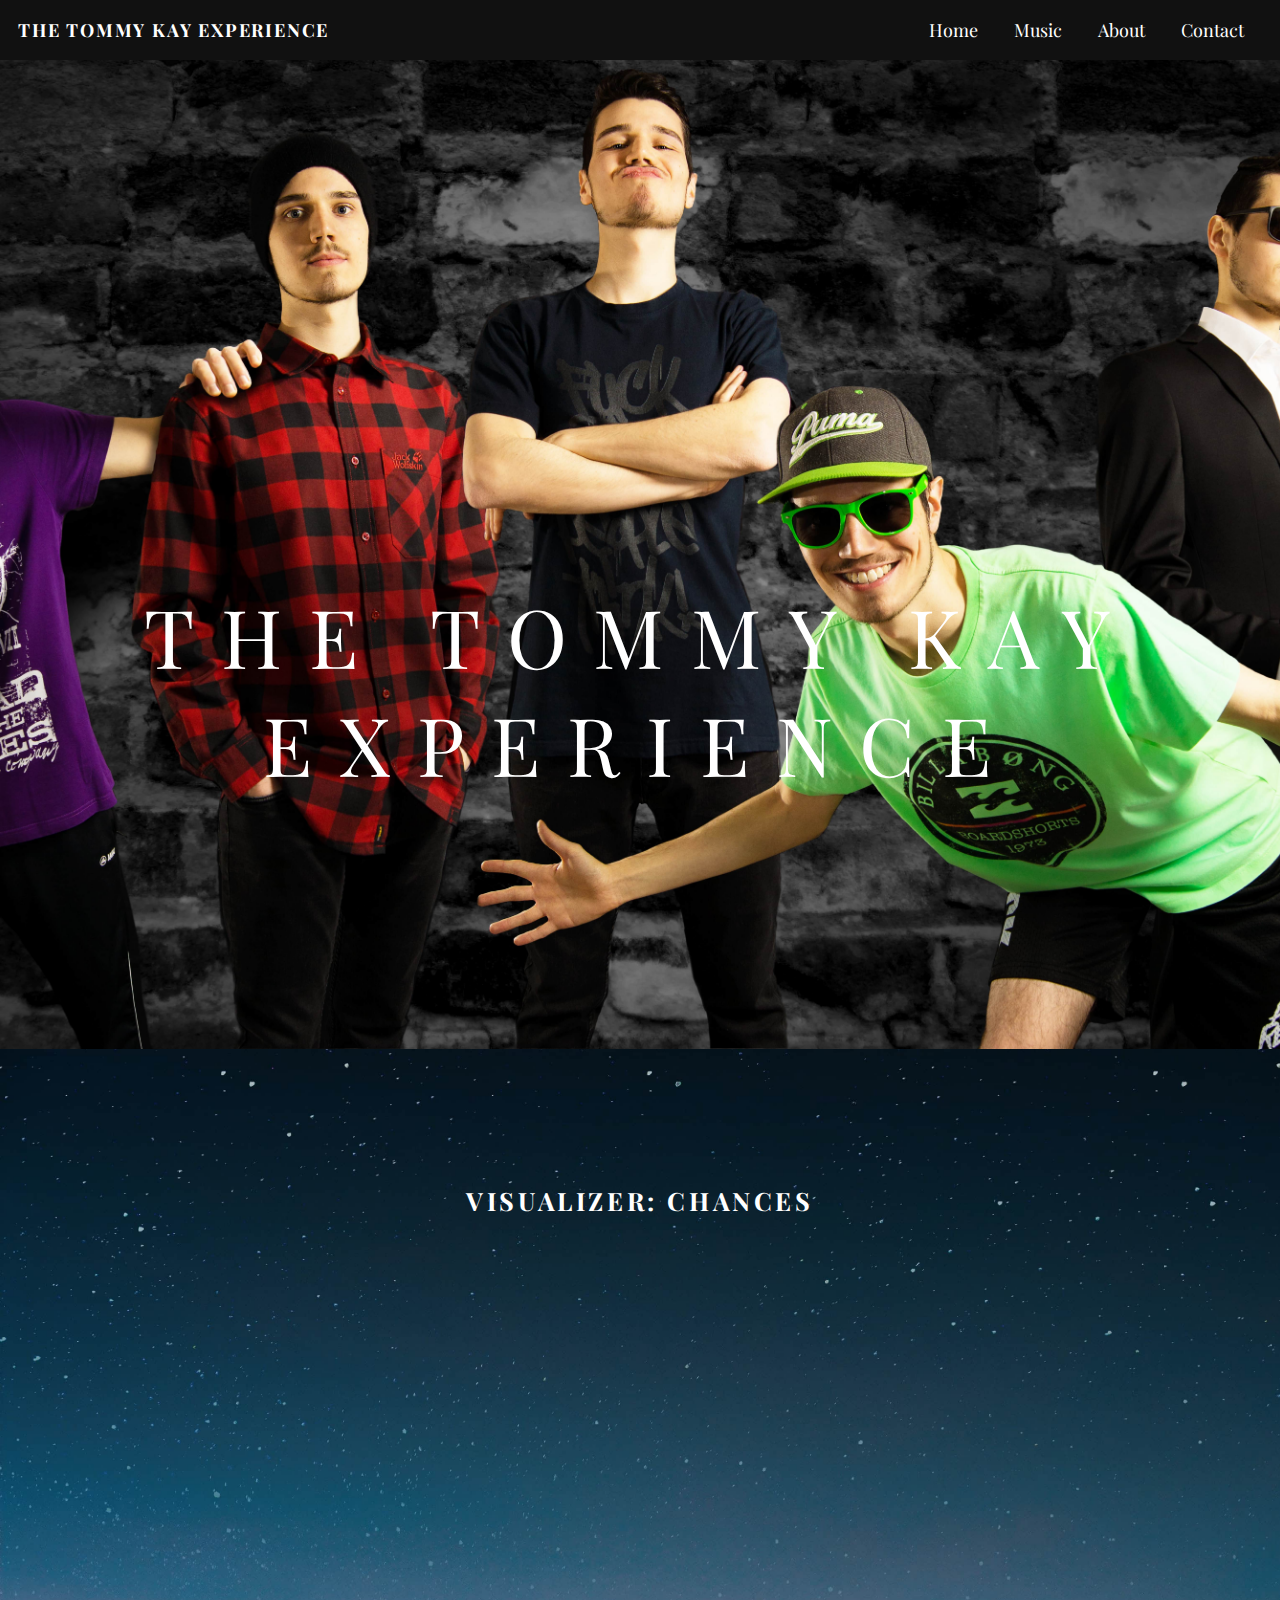
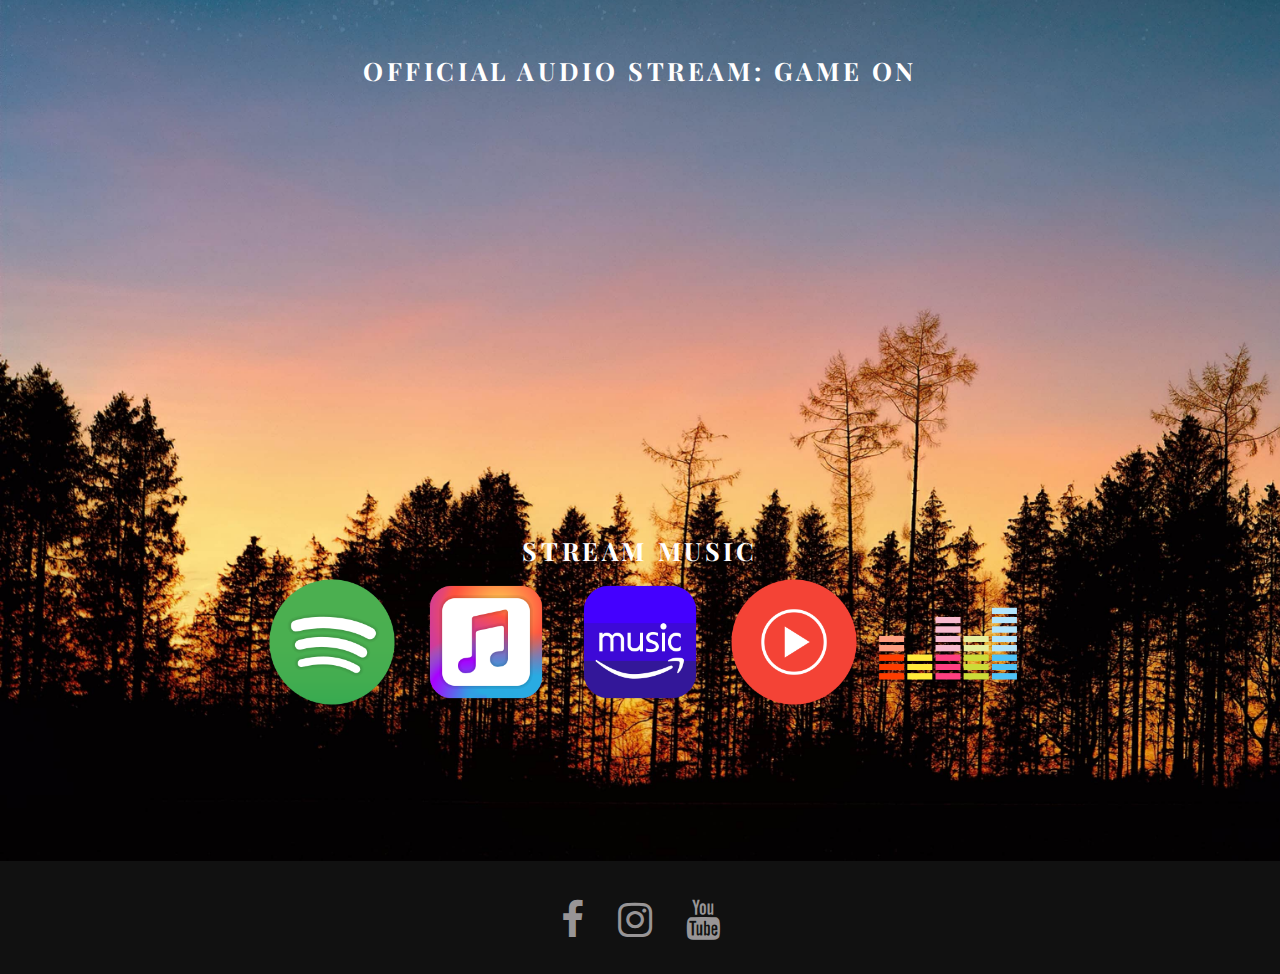
<file: index.html>
<!DOCTYPE html>
<html lang="en">
<head>
    <meta charset="UTF-8">
    <meta name="viewport" content="width=device-width, initial-scale=1.0">
    <meta http-equiv="X-UA-Compatible" content="ie=edge">
    <title>The Tommy Kay Experience</title>
    <link rel="stylesheet" href="css/main.css">
    <link rel="stylesheet" href="https://stackpath.bootstrapcdn.com/font-awesome/4.7.0/css/font-awesome.min.css">

    <!-- Include the differnt favicon types -->
    <link rel="apple-touch-icon" sizes="57x57" href="/apple-icon-57x57.png">
    <link rel="apple-touch-icon" sizes="60x60" href="/apple-icon-60x60.png">
    <link rel="apple-touch-icon" sizes="72x72" href="/apple-icon-72x72.png">
    <link rel="apple-touch-icon" sizes="76x76" href="/apple-icon-76x76.png">
    <link rel="apple-touch-icon" sizes="114x114" href="/apple-icon-114x114.png">
    <link rel="apple-touch-icon" sizes="120x120" href="/apple-icon-120x120.png">
    <link rel="apple-touch-icon" sizes="144x144" href="/apple-icon-144x144.png">
    <link rel="apple-touch-icon" sizes="152x152" href="/apple-icon-152x152.png">
    <link rel="apple-touch-icon" sizes="180x180" href="/apple-icon-180x180.png">
    <link rel="icon" type="image/png" sizes="192x192"  href="/android-icon-192x192.png">
    <link rel="icon" type="image/png" sizes="32x32" href="/favicon-32x32.png">
    <link rel="icon" type="image/png" sizes="96x96" href="/favicon-96x96.png">
    <link rel="icon" type="image/png" sizes="16x16" href="/favicon-16x16.png">
    <link rel="manifest" href="/manifest.json">
    <meta name="msapplication-TileColor" content="#ffffff">
    <meta name="msapplication-TileImage" content="/ms-icon-144x144.png">
    <meta name="theme-color" content="#ffffff">
</head>

<body>
    
    <header>
        <a href="index.html" class=logo>The Tommy Kay Experience</a>
        <nav>
            <ul>
                <li><a href="index.html">Home</a></li>
                <li><a href="index.html#Music">Music</a></li>
                <li><a href="about.html">About</a></li>
                <li><a href="contact.html">Contact</a></li>
            </ul>
        </nav>
    </header>

    <!-- Main body -->
    <div class="wrapper">

        <!-- Welcome band photo -->
        <section class="TTC">
            <div class="inner">
                <h1>THE TOMMY KAY EXPERIENCE</h1>
    
            </div>
        </section>  

        <div class="wrapper_body">
            <!-- News -->
            <!-- YouTube embbeded music video -->

            <!--
            <section class="News">
                <h1>GREY SKIES EP OUT NOW</h1>
            </section>
            -->

            <section class="Video">
                
                <h2>VISUALIZER: CHANCES</h2>

                <div class="video-wrapper">
                    <div class="video-container">
                        <iframe width="560" height="315" src="https://www.youtube.com/embed/4e5y72zfhTk" title="YouTube video player" frameborder="0" allow="accelerometer; autoplay; clipboard-write; encrypted-media; gyroscope; picture-in-picture" allowfullscreen></iframe>
                    </div>
                </div>

            </section>

            <section class="Video">
                <h2>OFFICIAL AUDIO STREAM: GAME ON</h2>

                <div class="video-wrapper">
                    <div class="video-container">
                        <iframe width="560" height="315" src="https://www.youtube.com/embed/Lp5iFxa-p10" title="YouTube video player" frameborder="0" allow="accelerometer; autoplay; clipboard-write; encrypted-media; gyroscope; picture-in-picture" allowfullscreen></iframe>
                    </div>
                </div>

            </section>

            

            <!-- Music -->
            <section class="Music" id="Music">
                <h2>Stream Music</h2>
                
                <!-- Spotify -->
                <a href="https://open.spotify.com/artist/5yVV6dAjoYzbQgAyY9kvEG" class="logo-link" target="_blank">
                    <img src= "img/spotify.png" class="logo-link">
                </a>
                
                <!-- Apple Music -->
                <a href="https://music.apple.com/us/artist/the-tommy-kay-experience/1558465132" class="logo-link" target="_blank">
                    <img src= "img/apple-music.png" class="logo-link">
                </a>

                <!-- Amazon Music -->
                <a href="https://music.amazon.de/artists/B08Z1SH75J/the-tommy-kay-experience" class="logo-link" target="_blank">
                    <img src= "img/amazon-music.png" class="logo-link">
                </a>

                <!-- YouTube Music -->
                <a href="https://music.youtube.com/channel/UCCDEUKT7vREWu_KMLJdjyUg" class="logo-link" target="_blank">
                    <img src= "img/youtube-music.png" class="logo-link">
                </a>

                <!-- Deezer -->
                <a href="https://www.deezer.com/de/artist/126631262" class="logo-link" target="_blank">
                    <img src= "img/deezer.png" class="logo-link">
                </a>

            </section>

            <!-- Merch Store -->
            <!--
            <section class="Shop">
                <h2>Merch Store</h2>

                <a href="https://turnthecourse.bigcartel.com/" target="_blank">
                    <i class="shop_button">Visit Shop</i>
                </a> 

            </section>
            -->
        </div>

    </div>

    <!-- Footer with socials -->
    <footer>
            <a href="https://www.facebook.com/TheTommyKayExperience" target="_blank">
                <i class="fa fa-facebook" aria-hidden="true">
                </i>
            </a>
            <a href="https://www.instagram.com/the_tommy_kay_experience/" target="_blank">
                <i class="fa fa-instagram" aria-hidden="true">
                </i>
            </a>
            <a href="https://www.youtube.com/channel/UCCDEUKT7vREWu_KMLJdjyUg" target="_blank">
                <i class="fa fa-youtube" aria-hidden="true">
                </i>
            </a>
    </footer>

</body>
</html>
</file>
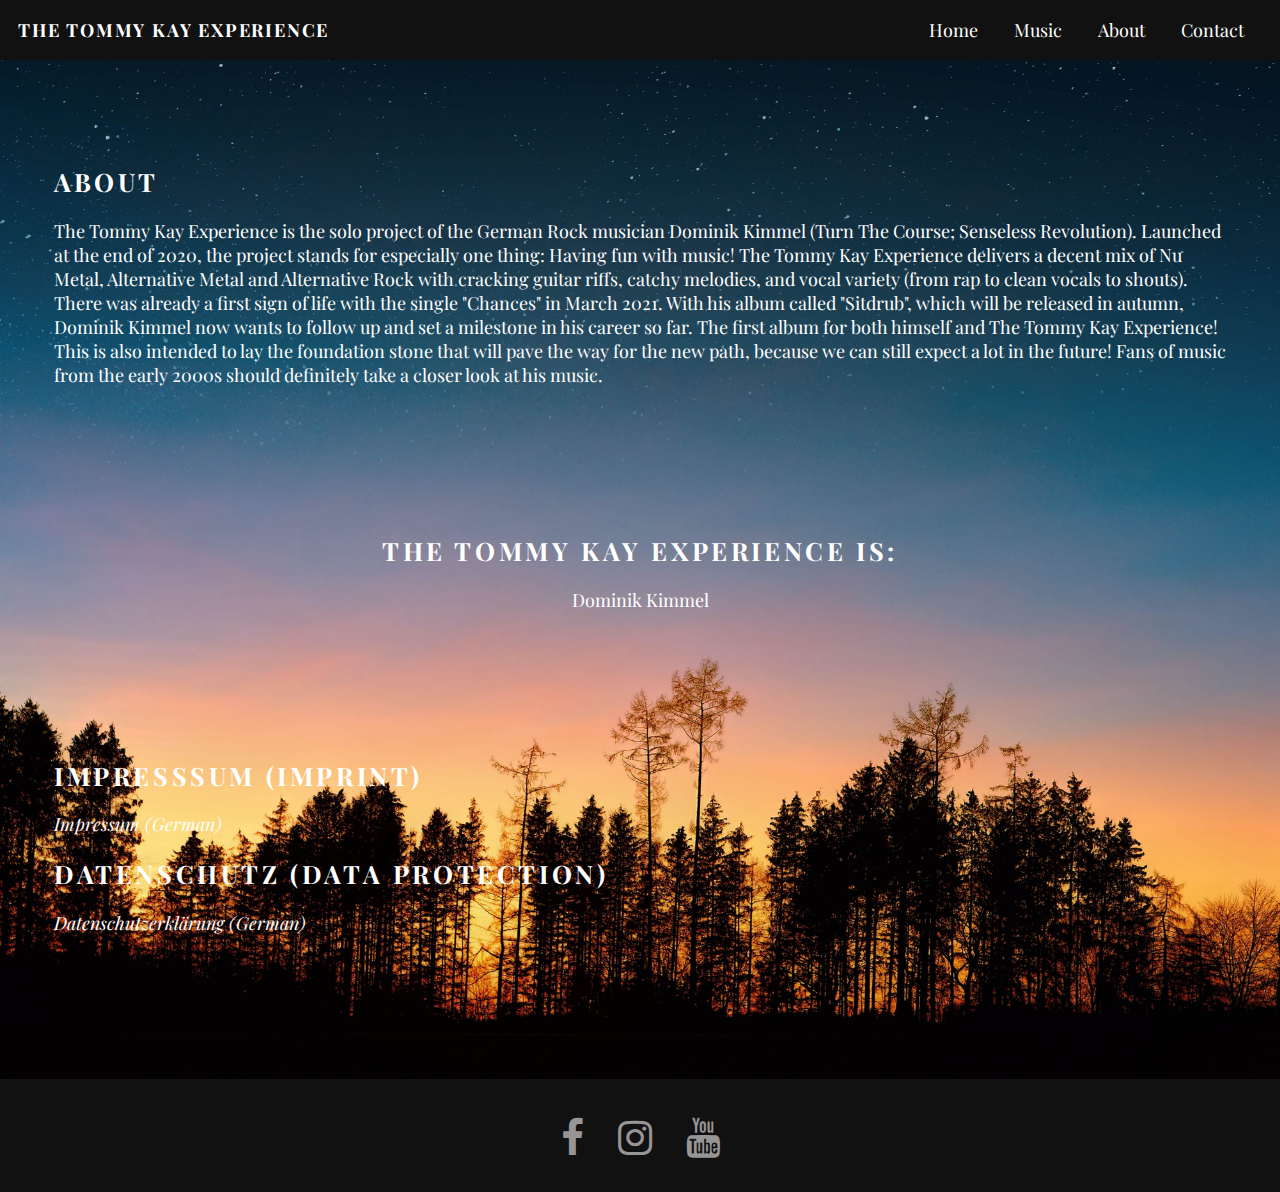
<file: about.html>
<!DOCTYPE html>
<html lang="en">
<head>
    <meta charset="UTF-8">
    <meta name="viewport" content="width=device-width, initial-scale=1.0">
    <meta http-equiv="X-UA-Compatible" content="ie=edge">
    <title>The Tommy Kay Experience</title>
    <link rel="stylesheet" href="css/main.css">
    <link rel="stylesheet" href="https://stackpath.bootstrapcdn.com/font-awesome/4.7.0/css/font-awesome.min.css">

    <!-- Include the differnt favicon types -->
    <link rel="apple-touch-icon" sizes="57x57" href="/apple-icon-57x57.png">
    <link rel="apple-touch-icon" sizes="60x60" href="/apple-icon-60x60.png">
    <link rel="apple-touch-icon" sizes="72x72" href="/apple-icon-72x72.png">
    <link rel="apple-touch-icon" sizes="76x76" href="/apple-icon-76x76.png">
    <link rel="apple-touch-icon" sizes="114x114" href="/apple-icon-114x114.png">
    <link rel="apple-touch-icon" sizes="120x120" href="/apple-icon-120x120.png">
    <link rel="apple-touch-icon" sizes="144x144" href="/apple-icon-144x144.png">
    <link rel="apple-touch-icon" sizes="152x152" href="/apple-icon-152x152.png">
    <link rel="apple-touch-icon" sizes="180x180" href="/apple-icon-180x180.png">
    <link rel="icon" type="image/png" sizes="192x192"  href="/android-icon-192x192.png">
    <link rel="icon" type="image/png" sizes="32x32" href="/favicon-32x32.png">
    <link rel="icon" type="image/png" sizes="96x96" href="/favicon-96x96.png">
    <link rel="icon" type="image/png" sizes="16x16" href="/favicon-16x16.png">
    <link rel="manifest" href="/manifest.json">
    <meta name="msapplication-TileColor" content="#ffffff">
    <meta name="msapplication-TileImage" content="/ms-icon-144x144.png">
    <meta name="theme-color" content="#ffffff">
</head>

<body>
    
    <header>
        <a href="index.html" class=logo>The Tommy Kay Experience</a>
        <nav>
            <ul>
                <li><a href="index.html">Home</a></li>
                <li><a href="index.html#Music">Music</a></li>
                <li><a href="about.html">About</a></li>
                <li><a href="contact.html">Contact</a></li>
            </ul>
        </nav>
    </header>

    <div class="wrapper_about">
        <section class="describtion">
            <h2>About</h2>

            <p>
                The Tommy Kay Experience is the solo project of the German Rock musician Dominik Kimmel (Turn The Course; Senseless Revolution). Launched at the end of 2020, the project stands for especially one thing: Having fun with music! The Tommy Kay Experience delivers a decent mix of Nu Metal, Alternative Metal and Alternative Rock with cracking guitar riffs, catchy melodies, and vocal variety (from rap to clean vocals to shouts). There was already a first sign of life with the single "Chances" in March 2021. With his album called "Sitdrub", which will be released in autumn, Dominik Kimmel now wants to follow up and set a milestone in his career so far. The first album for both himself and The Tommy Kay Experience! This is also intended to lay the foundation stone that will pave the way for the new path, because we can still expect a lot in the future! Fans of music from the early 2000s should definitely take a closer look at his music.
            </p>
        
        </section>

        <section class="Members">
            <h2>The Tommy Kay Experience is:</h2>
            <p>Dominik Kimmel</p>
            
        </section>
        
        <section class="Impressum">
            <h2>Impresssum (imprint)</h2>

            <a href="impressum.html">
                <i class="shop_button">Impressum (German)</i>
            </a>

            <h2>Datenschutz (data protection)</h2>

            <a href="datenschutz.html">
                <i class="shop_button">Datenschutzerklärung (German)</i>
            </a>

        </section>
    </div>

    <!-- Footer with socials -->
    <footer>
            <a href="https://www.facebook.com/TheTommyKayExperience" target="_blank">
                <i class="fa fa-facebook" aria-hidden="true">
                </i>
            </a>
            <a href="https://www.instagram.com/the_tommy_kay_experience/" target="_blank">
                <i class="fa fa-instagram" aria-hidden="true">
                </i>
            </a>
            <a href="https://www.youtube.com/channel/UCCDEUKT7vREWu_KMLJdjyUg" target="_blank">
                <i class="fa fa-youtube" aria-hidden="true">
                </i>
            </a>
    </footer>

</body>
</html>
</file>
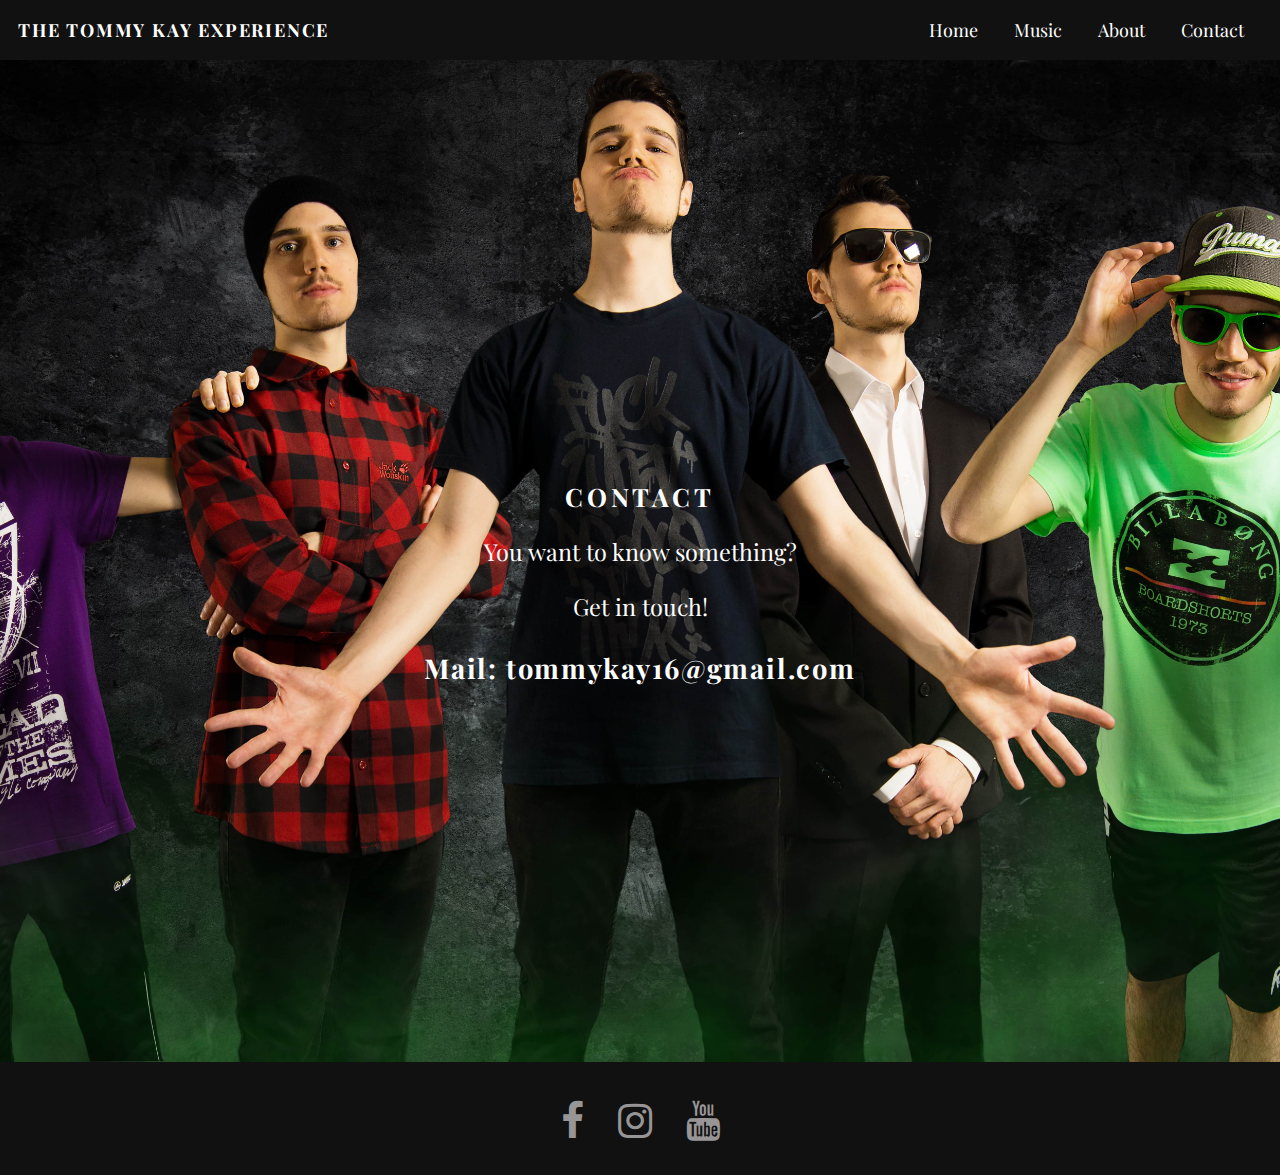
<file: contact.html>
<!DOCTYPE html>
<html lang="en">
<head>
    <meta charset="UTF-8">
    <meta name="viewport" content="width=device-width, initial-scale=1.0">
    <meta http-equiv="X-UA-Compatible" content="ie=edge">
    <title>The Tommy Kay Experience</title>
    <link rel="stylesheet" href="css/main.css">
    <link rel="stylesheet" href="https://stackpath.bootstrapcdn.com/font-awesome/4.7.0/css/font-awesome.min.css">

    <!-- Include the differnt favicon types -->
    <link rel="apple-touch-icon" sizes="57x57" href="/apple-icon-57x57.png">
    <link rel="apple-touch-icon" sizes="60x60" href="/apple-icon-60x60.png">
    <link rel="apple-touch-icon" sizes="72x72" href="/apple-icon-72x72.png">
    <link rel="apple-touch-icon" sizes="76x76" href="/apple-icon-76x76.png">
    <link rel="apple-touch-icon" sizes="114x114" href="/apple-icon-114x114.png">
    <link rel="apple-touch-icon" sizes="120x120" href="/apple-icon-120x120.png">
    <link rel="apple-touch-icon" sizes="144x144" href="/apple-icon-144x144.png">
    <link rel="apple-touch-icon" sizes="152x152" href="/apple-icon-152x152.png">
    <link rel="apple-touch-icon" sizes="180x180" href="/apple-icon-180x180.png">
    <link rel="icon" type="image/png" sizes="192x192"  href="/android-icon-192x192.png">
    <link rel="icon" type="image/png" sizes="32x32" href="/favicon-32x32.png">
    <link rel="icon" type="image/png" sizes="96x96" href="/favicon-96x96.png">
    <link rel="icon" type="image/png" sizes="16x16" href="/favicon-16x16.png">
    <link rel="manifest" href="/manifest.json">
    <meta name="msapplication-TileColor" content="#ffffff">
    <meta name="msapplication-TileImage" content="/ms-icon-144x144.png">
    <meta name="theme-color" content="#ffffff">
</head>

<body>
    
    <header>
        <a href="index.html" class=logo>The Tommy Kay Experience</a>
        <nav>
            <ul>
                <li><a href="index.html">Home</a></li>
                <li><a href="index.html#Music">Music</a></li>
                <li><a href="about.html">About</a></li>
                <li><a href="contact.html">Contact</a></li>
            </ul>
        </nav>
    </header>

    <div class="contact_wrapper"> 
        <section class="contact">
            <div class="contact_info">
                <h2>Contact</h2>

                <p>
                    You want to know something?
                </p>

                <p>
                    Get in touch!
                </p>

                <h3>Mail: tommykay16@gmail.com</h3>
            </div>
        </section>
    </div>

    <!-- Footer with socials -->
    <footer>
            <a href="https://www.facebook.com/TheTommyKayExperience" target="_blank">
                <i class="fa fa-facebook" aria-hidden="true">
                </i>
            </a>
            <a href="https://www.instagram.com/the_tommy_kay_experience/" target="_blank">
                <i class="fa fa-instagram" aria-hidden="true">
                </i>
            </a>
            <a href="https://www.youtube.com/channel/UCCDEUKT7vREWu_KMLJdjyUg" target="_blank">
                <i class="fa fa-youtube" aria-hidden="true">
                </i>
            </a>
    </footer>

</body>
</html>
</file>
<file: css/main.css>
@import url("https://fonts.googleapis.com/css?family=Playfair+Display:400,700&display=swap");
body, html {
  margin: 0;
  height: 100%;
}

body {
  height: 100%;
  font-family: 'Playfair Display';
  background: black;
}

header {
  position: absolute;
  padding: 1em;
  z-index: 20;
  display: -webkit-box;
  display: -ms-flexbox;
  display: flex;
  -webkit-box-pack: justify;
      -ms-flex-pack: justify;
          justify-content: space-between;
  width: calc(100% - 2em);
  background: #111;
}

header a {
  text-decoration: none;
  color: white;
}

header a.logo {
  font-weight: bold;
  text-transform: uppercase;
  letter-spacing: 0.1rem;
}

header nav ul {
  list-style-type: none;
  display: -webkit-box;
  display: -ms-flexbox;
  display: flex;
  -ms-flex-pack: distribute;
      justify-content: space-around;
  width: 100%;
  margin: 0;
  padding: 0;
}

header nav ul li a {
  padding: 1em;
}

/*section {
    background: black;
}*/
section.Video, section.News, section.Music, section.Shop {
  text-align: center;
}

section.Video h2, section.News h2, section.Music h2, section.Shop h2 {
  letter-spacing: 0.2rem;
}

section.TTC {
  background: url("../img/Startbild-HOME-min.jpg");
  max-width: 100%;
  height: 100vh;
  background-size: cover;
  background-repeat: no-repeat;
  background-position: center;
  margin-top: 2.3em;
  text-align: center;
}

section.TTC h1 {
  color: white;
  letter-spacing: 0.5rem;
  padding-top: 5em;
  font-family: 'Playfair Display';
  font-style: normal;
  font-weight: normal;
  font-size: 1.8rem;
}

section.TTC p {
  color: white;
  width: 70%;
  font-size: 1.2rem;
  margin-bottom: 0;
  text-align: center;
}

.wrapper_body, .wrapper_about {
  background: url("../img/Hintergrund-HOME-zweite-Seite-min.jpg");
  background-size: cover;
  padding-top: 5em;
  padding-bottom: 5em;
}

.wrapper {
  display: -ms-grid;
  display: grid;
  -ms-grid-columns: auto;
      grid-template-columns: auto;
}

.wrapper section {
  padding: 3em;
}

.wrapper section h1, .wrapper section h2 {
  text-transform: uppercase;
  margin: 0;
}

.wrapper section h1 {
  font-size: 2.0rem;
}

.wrapper section h2 {
  font-size: 1.4rem;
}

.wrapper section.Video, .wrapper section.News {
  font-size: .9rem;
  line-height: 1.6em;
  color: white;
}

.wrapper section.Video h1, .wrapper section.Video h2, .wrapper section.News h1, .wrapper section.News h2 {
  padding-bottom: 1em;
}

.wrapper section.Music {
  color: white;
}

.wrapper section.Music .logo-link img {
  width: 150px;
  vertical-align: middle;
  text-align: center;
}

.wrapper section.Music .logo-link {
  display: inline-block;
}

.wrapper section.Shop {
  color: white;
}

.wrapper section.Shop a {
  text-decoration: none;
}

.wrapper section.Shop .shop_button {
  color: white;
  margin-top: 1em;
  display: block;
  background-position: 0 .3em;
}

section.describtion, section.Impressum, section.Datenschutz, section.contact,
section.Members {
  padding: 3em;
  color: white;
}

section.describtion h1, section.describtion h2, section.Impressum h1, section.Impressum h2, section.Datenschutz h1, section.Datenschutz h2, section.contact h1, section.contact h2,
section.Members h1,
section.Members h2 {
  text-transform: uppercase;
}

section.describtion h2, section.Impressum h2, section.Datenschutz h2, section.contact h2,
section.Members h2 {
  font-size: 1.4rem;
  letter-spacing: 0.2rem;
}

section.describtion a, section.Impressum a, section.Datenschutz a, section.contact a,
section.Members a {
  text-decoration: none;
}

section.describtion .shop_button, section.Impressum .shop_button, section.Datenschutz .shop_button, section.contact .shop_button,
section.Members .shop_button {
  color: white;
  margin-top: 1em;
  display: block;
  background-position: 0 .3em;
  text-decoration: none;
}

section.Members {
  text-align: center;
}

.contact_wrapper {
  display: -ms-grid;
  display: grid;
  -ms-grid-columns: auto;
      grid-template-columns: auto;
}

section.contact {
  background: url("../img/Hintergrund-CONTACT-min.jpg");
  max-width: 100%;
  height: 100vh;
  background-size: cover;
  background-position: center;
  margin-top: 3em;
}

section.contact .contact_info {
  text-align: center;
  padding-top: 15em;
  padding-bottom: 5em;
  font-size: 1.3rem;
}

section.contact .contact_info h3 {
  letter-spacing: 0.1rem;
}

footer {
  text-align: center;
  background: #111;
  padding: 30px;
  display: block;
}

footer a {
  color: #989596;
  font-size: 40px;
  margin: 0 15px;
  display: inline-block;
  vertical-align: middle;
}

@media only screen and (min-width: 600px) {
  section.TTC h1 {
    font-size: 2.1rem;
  }
}

@media only screen and (min-width: 800px) {
  html {
    font-size: 18px;
  }
  section.TTC h1 {
    font-size: 4.5rem;
    padding-top: 6em;
    letter-spacing: 1.5rem;
  }
  h2 {
    font-size: 1.7rem;
  }
  section.Video, section.News, section.Music {
    margin-left: auto;
    margin-right: auto;
    text-align: center;
  }
  /*section.contact {
        padding-top: 17em;
        padding-bottom: 17em;
    }*/
}

@media only screen and (max-width: 800px) {
  header {
    font-size: 14px;
  }
  header a.logo {
    letter-spacing: 0.0rem;
  }
  /*
    section.TTC {
        padding-top: 13em;
        background-position: center;
    }*/
  /*
    section.contact {
        background-position: center;
    }*/
  .video-container {
    position: relative;
    padding-bottom: 56.25%;
    padding-top: 30px;
    height: 0;
    overflow: hidden;
  }
  .video-container iframe,
  .video-container object,
  .video-container embed {
    position: absolute;
    top: 0;
    left: 0;
    width: 100%;
    height: 100%;
  }
}

@media only screen and (max-width: 400px) {
  header {
    font-size: 12px;
  }
  /*
    section.TTC {
        padding-top: 6em;
        background-position: center;
    }*/
}
/*# sourceMappingURL=main.css.map */
</file>
